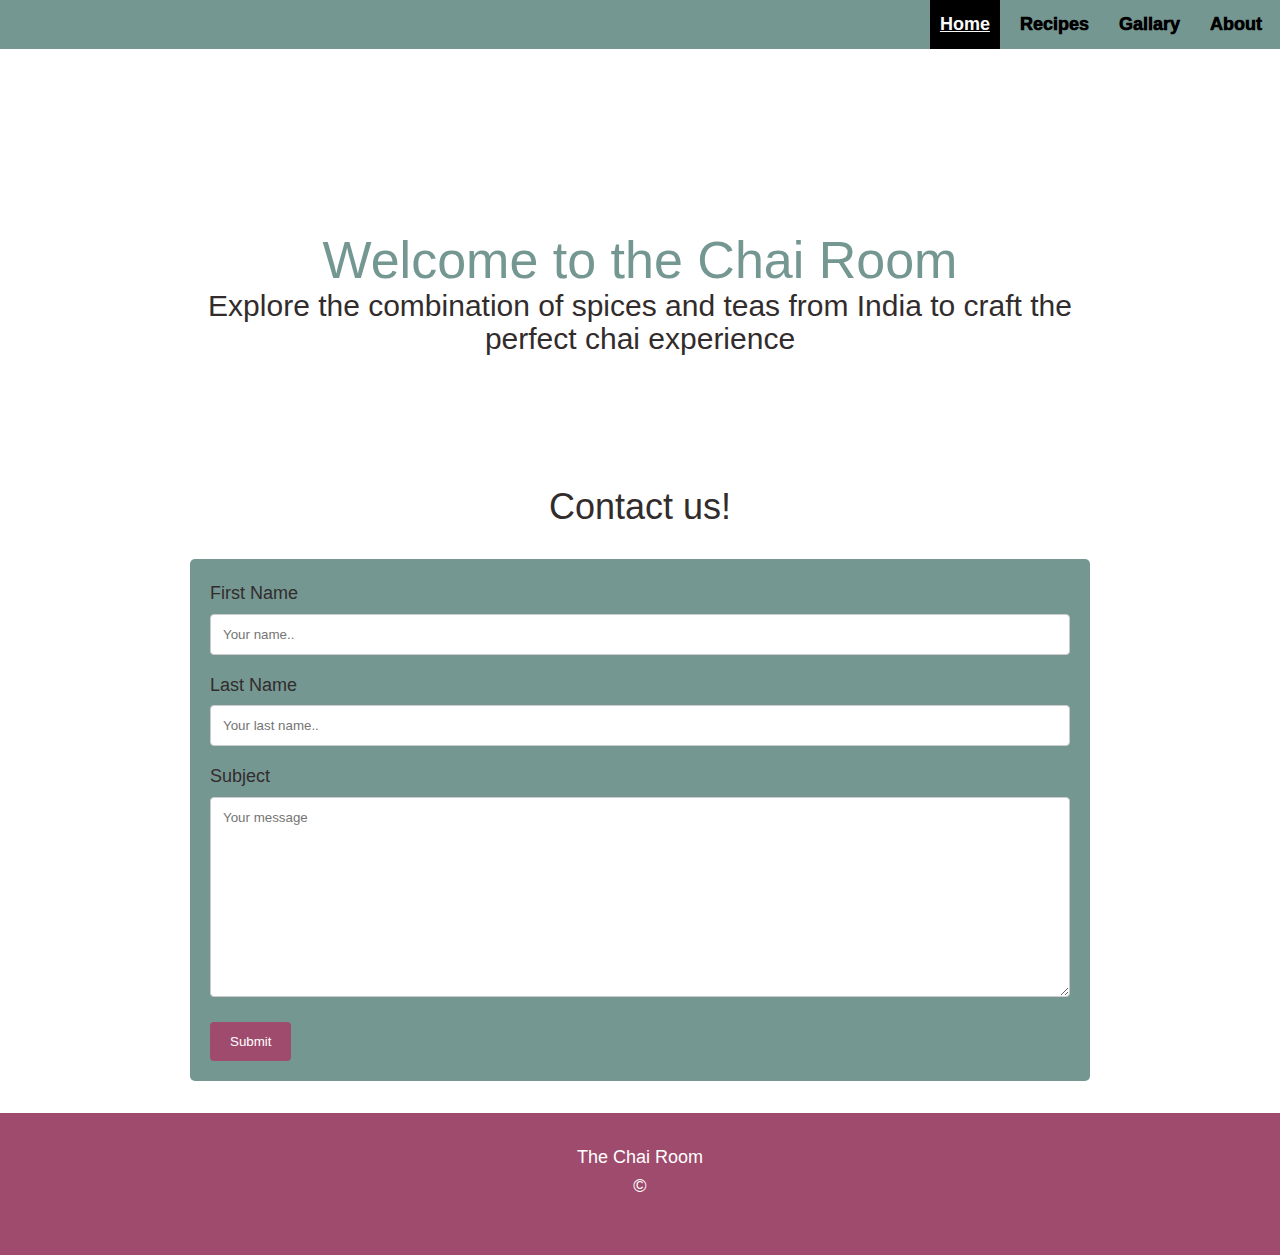
<file: index.html>
<!DOCTYPE html>
<html lang="en">
  <head>
    <meta charset="utf-8" />
    <meta name="viewport" content="width=device-width, initial-scale=1.0" />
    <link rel="shortcut icon" type="image/png" href="images/logo_icon.png" />
    <link rel="stylesheet" type="text/css" href="css/style.css" />
    <link
      href="https://fonts.googleapis.com/css?family=Raleway:200&display=swap"
      rel="stylesheet"
    />
    <title>The Chai Room</title>
  </head>

  <body>
    <header>
      <nav>
        <a href="index.html" class="nav_active"
          ><i class="nav_item"></i> Home</a
        >
        <a href="recipes.html"><i class="nav_item"></i>Recipes</a>
        <a href="gallery.html"><i class="nav_item"></i>Gallary</a>
        <a href="about.html"><i class="nav_item"></i>About</a>
      </nav>
    </header>
    <main>
      <div class="home">
        <h1>Welcome to the Chai Room</h1>
        <h2>
          Explore the combination of spices and teas from India to craft the
          perfect chai experience
        </h2>
      </div>
      <h3>Contact us!</h3>

    <div class="container-form">
      <form action="/action_page.php">
        <label for="fname">First Name</label>
        <input type="text" id="fname" name="firstname" placeholder="Your name..">

        <label for="lname">Last Name</label>
        <input type="text" id="lname" name="lastname" placeholder="Your last name..">
        </select>

        <label for="subject">Subject</label>
        <textarea id="subject" name="Message" placeholder="Your message" style="height:200px"></textarea>

        <input type="submit" value="Submit">
      </form>
    </div>
    </main>
    <footer>
      <p>
        The Chai Room<br />
        &copy;
      </p>
    </footer>
  </body>
</html>
</file>
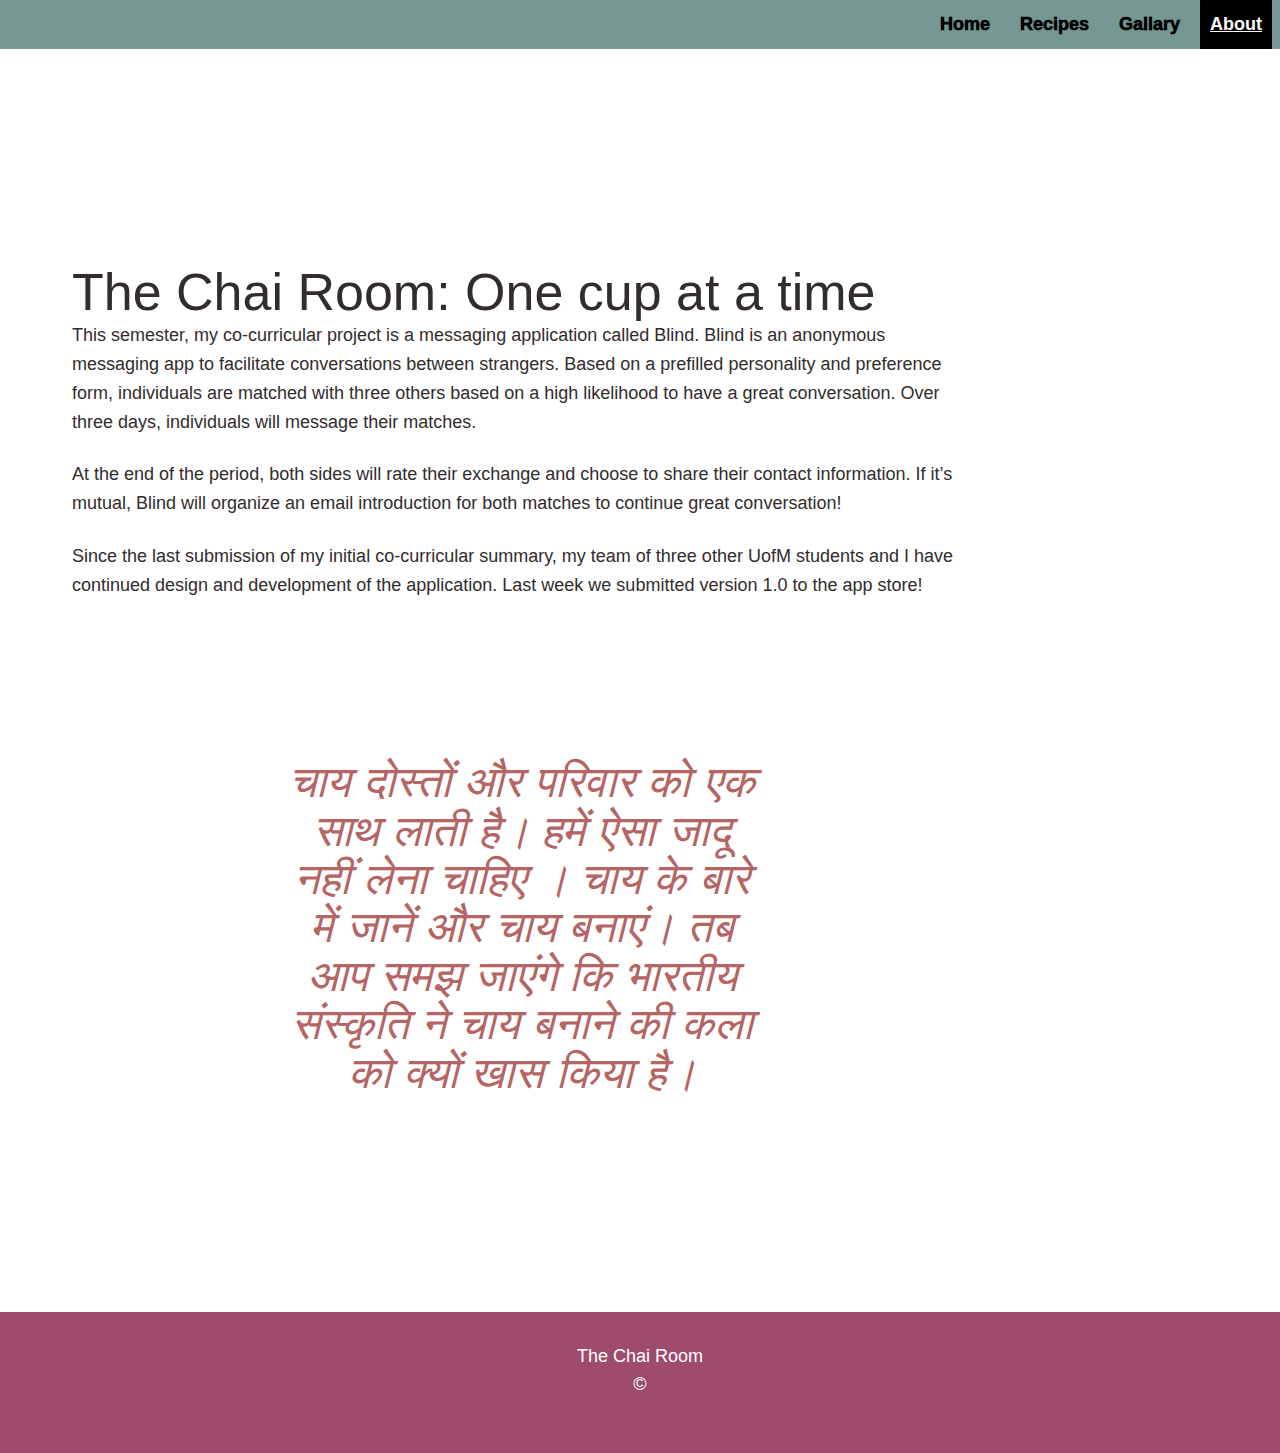
<file: about.html>
<!DOCTYPE html>
<html lang="en">
    <head>
        <meta charset="utf-8">
        <meta name="viewport" content="width=device-width, initial-scale=1.0">
        <link rel="shortcut icon" type="image/png" href="images/logo_icon.png"/>
        <link rel="stylesheet" type="text/css" href="css/style.css">
        <link href="https://fonts.googleapis.com/css?family=Raleway:200&display=swap" rel="stylesheet">
        <title>About us</title>
      </head>

    <body>
      <header>
        <nav>
          <a href="index.html"><i class="nav_item"></i> Home</a>
          <a href=recipes.html><i class="nav_item"></i>Recipes</a>
          <a href="gallery.html"><i class="nav_item"></i>Gallary</a>
          <a href=about.html class="nav_active"><i class="nav_item"></i>About</a>
        </nav>
      </header>
      <main class="about">
        <div class="container">
          <section class="grid info">
            <div class="column-xs-12 column-md-7">
              <div class="intro">
                <h1>The Chai Room: One cup at a time</h1>
                <p>This semester, my co-curricular project is a messaging application called Blind. Blind is an anonymous messaging app to facilitate conversations between strangers. Based on a prefilled personality and preference form, individuals are matched with three others based on a high likelihood to have a great conversation. Over three days, individuals will message their matches.</p>
                <p>At the end of the period, both sides will rate their exchange and choose to share their contact information. If it’s mutual, Blind will organize an email introduction for both matches to continue great conversation!</p>
                <p class = "fourth">Since the last submission of my initial co-curricular summary, my team of three other UofM students and I have continued design and development of the application. Last week we submitted version 1.0 to the app store!</p>
              </div>
            </div>
            <div class="column-xs-12 column-md-7">
              <blockquote>
                <h2 class="quote">चाय दोस्तों और परिवार को एक साथ लाती है। हमें ऐसा जादू नहीं लेना चाहिए । चाय के बारे में जानें और चाय बनाएं। तब आप समझ जाएंगे कि भारतीय संस्कृति ने चाय बनाने की कला को क्यों खास किया है। </h3>
              </blockquote>
          </section>
        </div>
      </main>
      <footer>
        <p>The Chai Room<br/>
          &copy;</p>
      </footer>
    </body>
  </html>
</file>
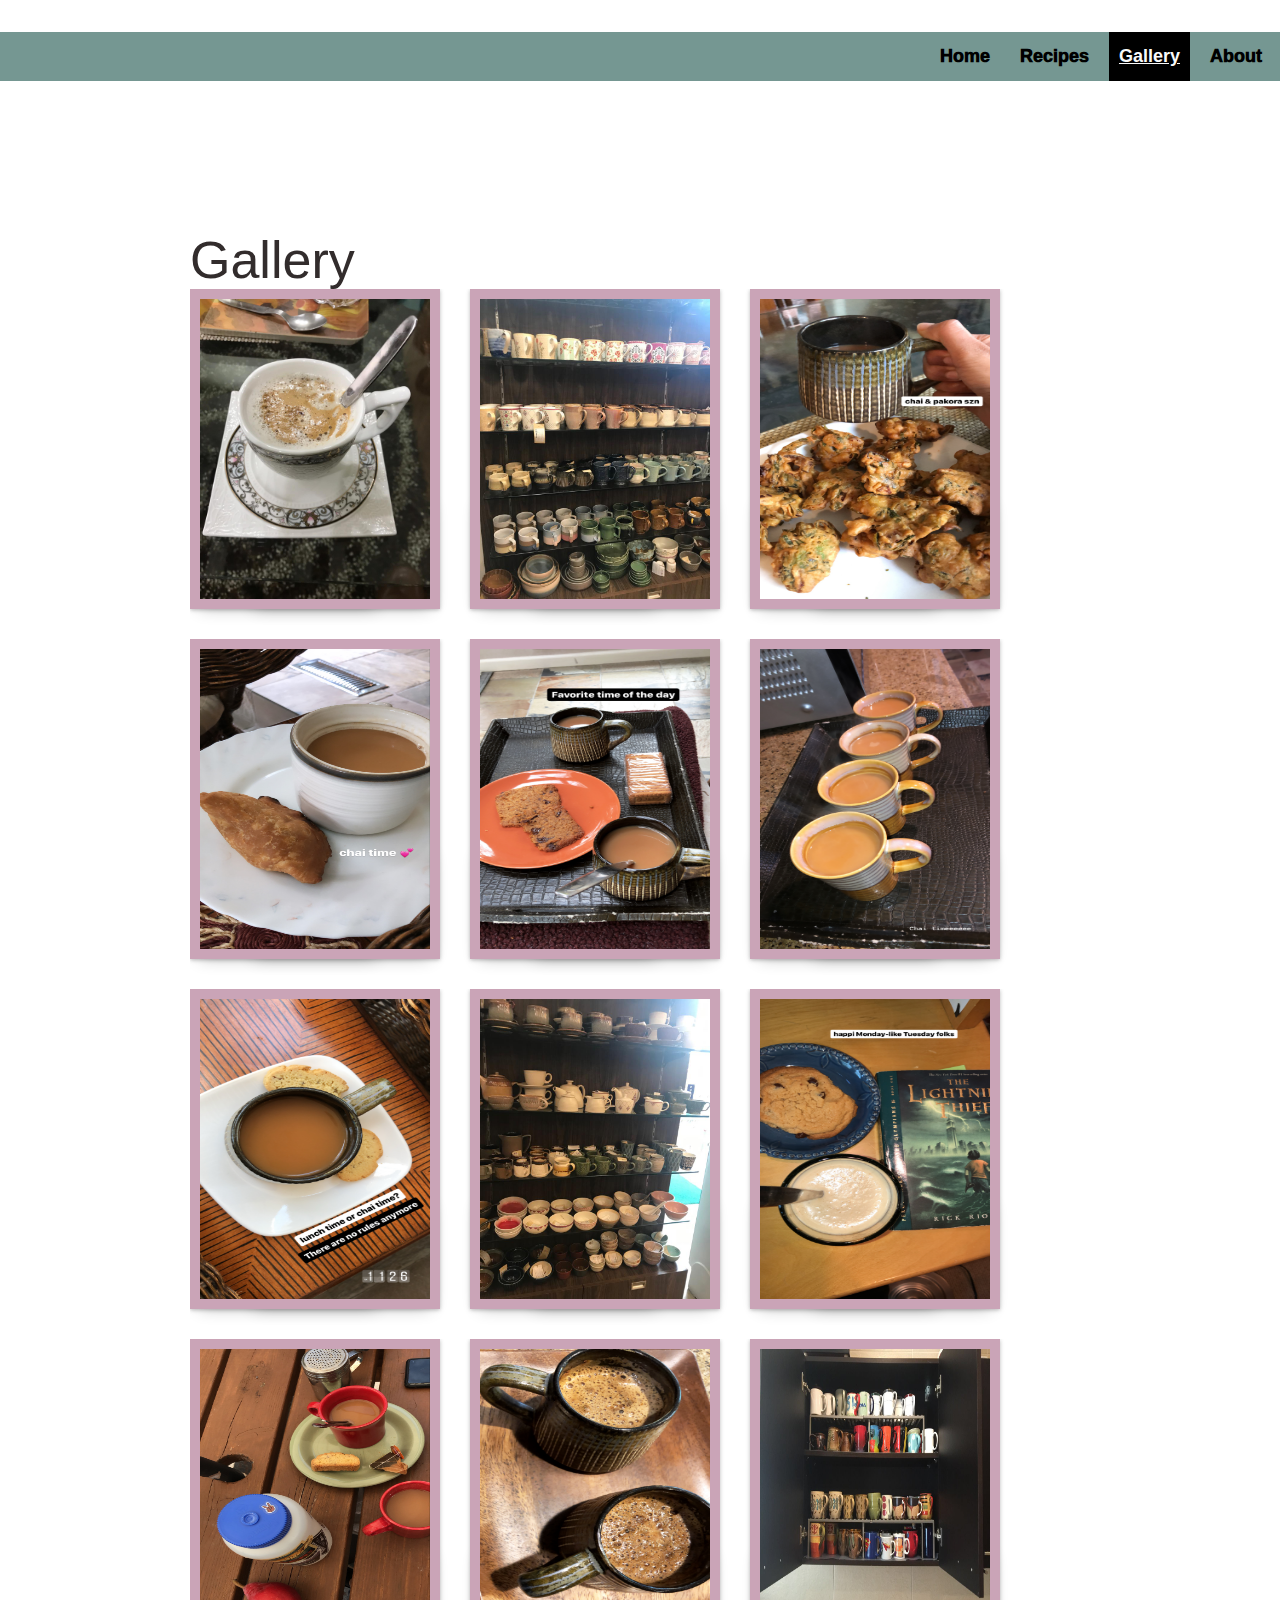
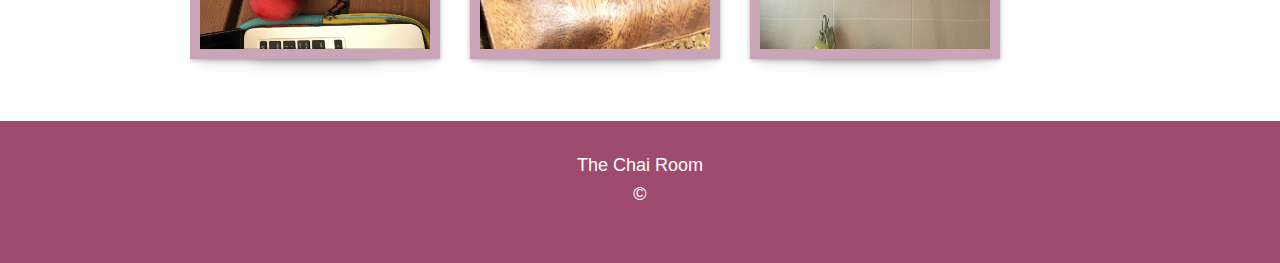
<file: gallery.html>
<!DOCTYPE html>
<html lang="en">
  <head>
    <meta charset="utf-8" />
    <meta name="viewport" content="width=device-width, initial-scale=1.0" />
    <link rel="stylesheet" type="text/css" href="css/style.css" />
    <link
      href="https://fonts.googleapis.com/css?family=Raleway:200&display=swap"
      rel="stylesheet"
    />
    <title>Gallery</title>
  </head>
  <body>
    <main>
      <header>
        <nav>
          <a href="index.html"><i class="nav_item"></i> Home</a>
          <a href="recipes.html"><i class="nav_item"></i>Recipes</a>
          <a href="gallery.html" class="nav_active"
            ><i class="nav_item"></i>Gallery</a
          >
          <a href="about.html"><i class="nav_item"></i>About</a>
        </nav>
      </header>
      <div>
        <h1>Gallery</h1>
      </div>

      <div>
        <ul class="box">
          <li><img src="img/gallery/chai1.JPG" alt="cup of masala chai" /></li>
          <li><img src="img/gallery/chai2.JPG" alt="cup of masala chai" /></li>
          <li><img src="img/gallery/chai3.JPG" alt="cup of masala chai" /></li>
        </ul>
        <ul class="box">
          <li><img src="img/gallery/chai4.JPG" alt="cup of masala chai" /></li>
          <li><img src="img/gallery/chai5.JPG" alt="cup of masala chai" /></li>
          <li><img src="img/gallery/chai6.JPG" alt="cup of masala chai" /></li>
        </ul>
        <ul class="box">
          <li><img src="img/gallery/chai7.JPG" alt="cup of masala chai" /></li>
          <li><img src="img/gallery/chai8.JPG" alt="cup of masala chai" /></li>
          <li><img src="img/gallery/chai9.JPG" alt="cup of masala chai" /></li>
        </ul>
        <ul class="box">
          <li><img src="img/gallery/chai10.JPG" alt="cup of masala chai" /></li>
          <li><img src="img/gallery/chai11.JPG" alt="cup of masala chai" /></li>
          <li><img src="img/gallery/chai12.JPG" alt="cup of masala chai" /></li>
        </ul>
      </div>
    </main>
    <footer>
      <p>
        The Chai Room<br />
        &copy;
      </p>
    </footer>
  </body>
</html>
</file>
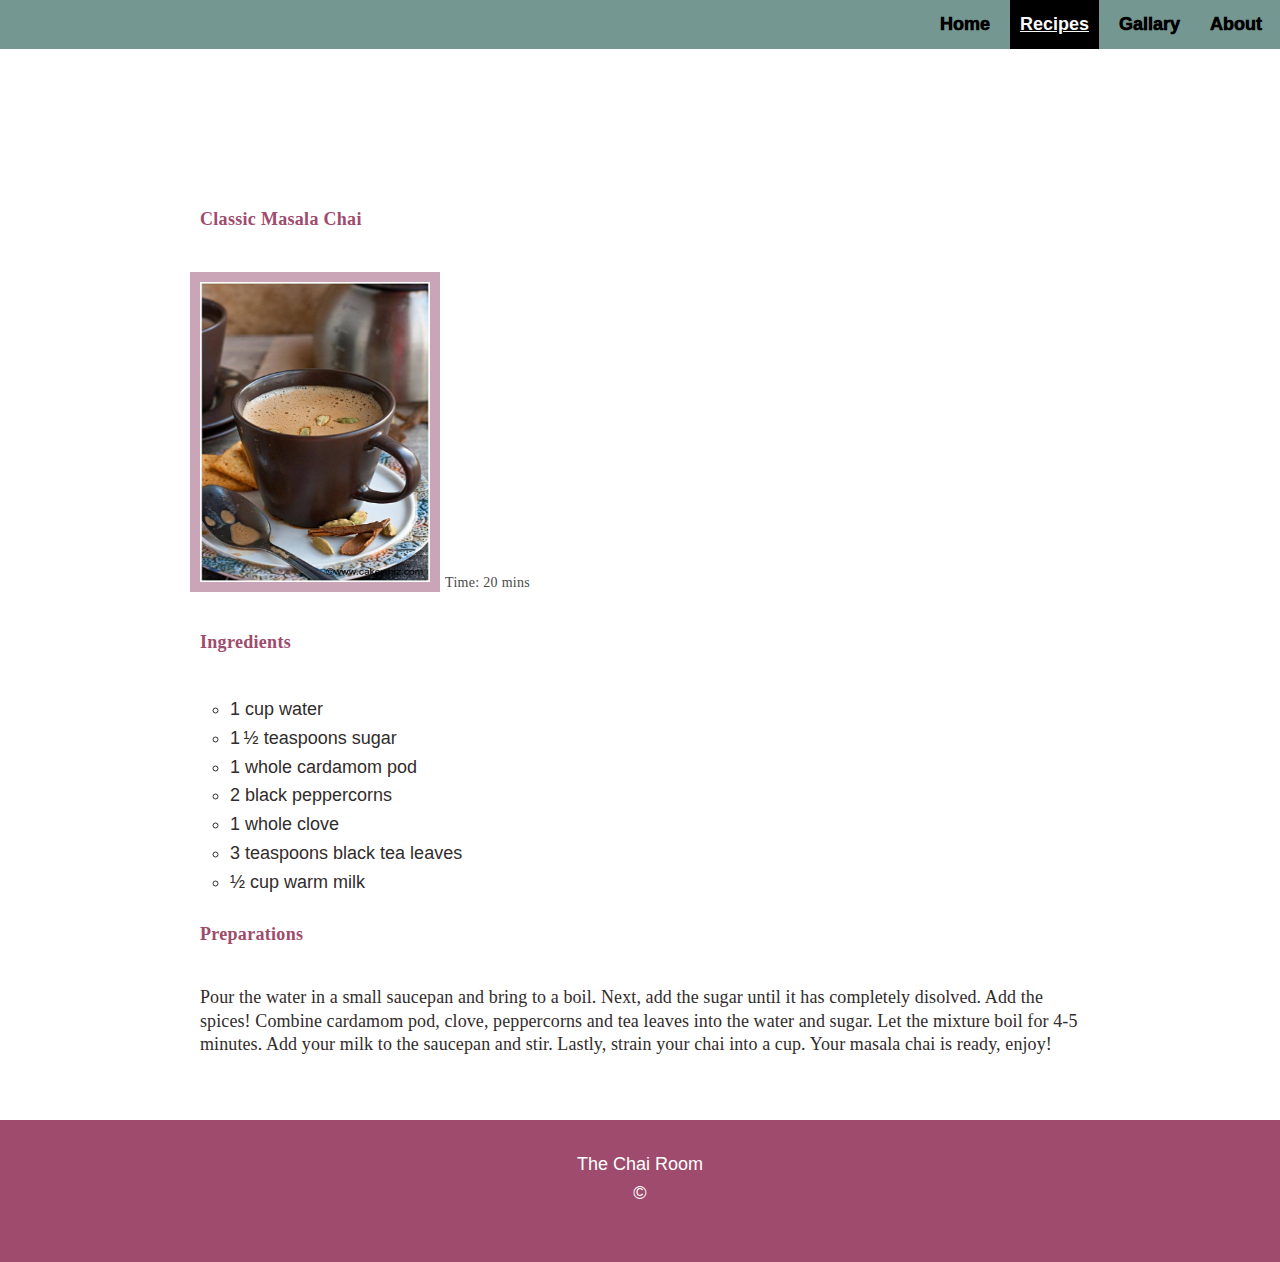
<file: recipes.html>
<!DOCTYPE html>
<html lang="en">
  <head>
    <meta charset="utf-8" />
    <meta name="viewport" content="width=device-width, initial-scale=1.0" />
    <link rel="stylesheet" type="text/css" href="css/style.css" />
    <link
      href="https://fonts.googleapis.com/css?family=Raleway:200&display=swap"
      rel="stylesheet"
    />
    <title>Recipes</title>
  </head>

  <body>
    <header>
      <nav>
        <a href="index.html"><i class="nav_item"></i> Home</a>
        <a href="recipes.html" class="nav_active"
          ><i class="nav_item"></i>Recipes</a
        >
        <a href="gallery.html"><i class="nav_item"></i>Gallary</a>
        <a href="about.html"><i class="nav_item"></i>About</a>
      </nav>
    </header>
    <body>
      <div class="recipes">
        <div class="masala">
          <h2>Classic Masala Chai</h2>
          <img class="chaiimg" src="img/masala-chai.jpg" alt="cup of masala chai"/>
          <p class="mins">Time: 20 mins</p>
          <div class="description__container"> 
            <h2>Ingredients</h4>
            <ul style="list-style-type:circle"> 
              <li>1 cup water</li>
              <li>1 ½ teaspoons sugar</li>
              <li>1 whole cardamom pod</li>
              <li>2 black peppercorns</li>
              <li>1 whole clove</li>
              <li>3 teaspoons black tea leaves</li>
              <li>½ cup warm milk </li>
            </ul>
            <h2>Preparations</h4>
            <h3 class="description">Pour the water in a small saucepan and bring to a boil. Next, add the sugar until it has completely disolved. Add the spices! Combine cardamom pod, clove, peppercorns and tea leaves into the water and sugar. Let the mixture boil for 4-5 minutes. Add your milk to the saucepan and stir. Lastly, strain your chai into a cup. Your masala chai is ready, enjoy! </h6>
          </div>
        </div>
      </div>
    <footer>
      <p>
        The Chai Room<br />
        &copy;
      </p>
    </footer>
  </body>
</html>
</file>
<file: css/style.css>
a {
  font-family: Arial, Helvetica, sans-serif;
  font-weight: 1000;
  font-size: 18px;
  margin: 0px 8px 0px 2px;
  padding: 10px;
  color: #000000;
  text-decoration: none;
  position: relative;
}
a:hover {
  animation: hovering 0.4s ease-in-out both;
  font-weight: 600;
  color: #000000;
  text-decoration: line-through;
}

.nav_active {
  color: #fafafa;
  background-color: black;
  text-decoration: underline;
  font-weight: 600;
  display: inline-block;
}

nav {
  display: flex;
  flex-wrap: wrap;
  justify-content: flex-end;
  background: #759792;
}
@media screen and (max-width: 640px) {
  nav {
    justify-content: space-around;
  }
}
@media screen and (max-width: 400px) {
  nav {
    flex-direction: column;
    align-items: center;
    padding: 10px;
  }
  a {
    padding: 10px;
  }
}
@keyframes hovering {
  0% {
    color: #000000;
  }
  100% {
    color: #ffffff;
    font-weight: 900;
  }
}
html * {
  -webkit-font-smoothing: antialiased;
  -moz-osx-font-smoothing: grayscale;
}

.home h1 {
  font-family: Arial, Helvetica, sans-serif;
  color: #759792;
  text-align: center;
}
.home h2 {
  text-align: center;
  font-family: "Work Sans", sans-serif;
  font-size: 30px;
  padding-bottom: 100px;
}
*,
*:after,
*:before {
  -webkit-box-sizing: border-box;
  -moz-box-sizing: border-box;
  box-sizing: border-box;
}

body {
  font-size: 100%;
  font-family: "Bitter", sans-serif;
  color: #fafafa;
  background-color: #fafafa;
  display: grid;
}

/* Border around Photos*/
.box {
  padding: 5px;
}

img {
  width: 250px;
  height: 320px;
  border: 10px solid #caa4b7;
}

@media only screen and (min-width: 400px) {
  header {
    height: 200px;
  }
  header h1 {
    font-size: 30px;
    font-size: 1.875rem;
    padding-top: 2.6em;
  }
}

div {
  width: 900px;
  padding-top: 0px;
  margin: 0 auto;
}

div 

/* Source: http://matthamm.com/box-shadow-curl.html */

ul.box {
  position: relative;
  display: flex;
  z-index: 1;
  overflow: hidden;
  list-style: none;
  margin: 0;
  padding: 0;
}

ul.box li {
  position: relative;
  display: flex;
  float: left;
  margin: 0 30px 30px 0;
  -webkit-box-shadow: 0 1px 4px rgba(0, 0, 0, 0.27),
    0 0 40px rgba(0, 0, 0, 0.06) inset;
  -moz-box-shadow: 0 1px 4px rgba(0, 0, 0, 0.27),
    0 0 40px rgba(0, 0, 0, 0.06) inset;
  box-shadow: 0 1px 4px rgba(0, 0, 0, 0.27), 0 0 40px rgba(0, 0, 0, 0.06) inset;
}

ul.box li:before,
ul.box li:after {
  content: "";
  z-index: -1;
  position: absolute;
  left: 10px;
  bottom: 10px;
  width: 70%;
  max-width: 300px;
  max-height: 100px;
  height: 55%;
  -webkit-box-shadow: 0 8px 16px rgba(0, 0, 0, 0.3);
  -moz-box-shadow: 0 8px 16px rgba(0, 0, 0, 0.3);
  box-shadow: 0 8px 16px rgba(0, 0, 0, 0.3);
}

ul.box li:after {
  left: auto;
  right: 10px;
}

/* Recipe */
.recipes {
  display: grid;
  grid-template-columns: 250px 250px;
  grid-template-rows: repeat(2, 450px);
  grid-gap: 20px;
  margin-top: 0px;
  grid-auto-rows: 500px;
  justify-items: center;
  align-items: stretch;
  align-content: center;
  grid-auto-rows: 500px;
  grid-auto-flow: column;
}

.masala h2 {
  font-family: Poppins;
  font-size: 18px;
  font-weight: 600;
  letter-spacing: 0.3px;
  text-align: left;
  color: #9f4b6d;
  padding: 10px 0px 10px 10px;
}
.mins {
  display: inline-block;
  font-family: Poppins;
  font-size: 14px;
  font-weight: 500;
  letter-spacing: 0.3px;
  text-align: left;
  color: #4a4a4a;
  position: relative;
  bottom: 5px;
}

.description {
  font-family: Work Sans;
  font-size: 14px;
  font-weight: 400;
  line-height: 1.29;
  letter-spacing: 0.1px;
  text-align: left;
  color: #322c2c;
  padding-left: 10px;
  padding-top: 0px;
  border-bottom: #322c2c;
}

.description__container h3 {
  font-size: 18px;
  font-family: Work Sans;
  font-weight: 400;
  color: #322c2c;
}
.description__container {
  padding-bottom: 100px;
}
/*About*/

html {
  box-sizing: border-box;
}
*,
*:before,
*:after {
  box-sizing: inherit;
}

body {
  font-family: "Work Sans", sans-serif;
  font-size: 1rem;
  font-weight: 400;
  line-height: 1.6;
  margin: 0;
  padding: 0;
  color: #322c2c;
  background: white;
  text-rendering: optimizeLegibility;
  display: grid;
}

h1,
h2,
h3 {
  font-family: Arial, Helvetica, sans-serif;
  color: #322c2c;
  line-height: 1.1;
}

h2,
h3 {
  color: #322c2c;
  font-weight: 400;
}

h1 {
  font-size: 2.325rem;
  font-weight: 500;
  margin: 0;
}

h2 {
  font-size: 2rem;
  margin: 0 0 2rem;
}

h3 {
  font-size: 1.75rem;
  margin: 0 0 2rem;
}

p {
  margin: 0 0 1.5rem;
}

blockquote {
  font-style: italic;
  text-align: center;
  color: #b56564;
  width: 40rem;
  height: auto;
  max-width: 100%;
  margin: auto;
  display: flex;
  align-items: center;
}

.quote {
  color: #b56564;
}
.intro {
  margin: 1rem 0;
  padding: 0;
  width: 100%;
}

.container {
  display: flex;
  margin: auto;
  padding: 0 1rem;
  max-width: 75rem;
  width: 100%;
}

main {
  padding: 2rem 0;
}

.grid {
  padding: 1rem;
}

.about {
  display: flex;
}

@media (min-width: 640px) {
  body {
    font-size: 1.125rem;
  }

  h1 {
    font-size: 3.25rem;
  }

  h2 {
    font-size: 2.75rem;
  }

  h3 {
    font-size: 2.25rem;
  }

  blockquote {
    width: 30rem;
    height: 40rem;
    display: grid;
    text-align: center;
  }

  footer {
    background-color: #9f4b6d;
    color: white;
    padding: 30px;
    text-align: center;
    position: relative;
    width: 100%;
    z-index: 10;
  }
  @media screen and (max-width: 640px) {
  }
}

h3 {
  text-align: center;
}

input[type="text"],
select,
textarea {
  width: 100%;
  padding: 12px;
  border: 1px solid #ccc;
  border-radius: 4px;
  box-sizing: border-box;
  margin-top: 6px;
  margin-bottom: 16px;
  resize: vertical;
  font-family: Arial, Helvetica, sans-serif;
}

input[type="submit"] {
  background-color: #9f4b6d;
  color: white;
  padding: 12px 20px;
  border: none;
  border-radius: 4px;
  cursor: pointer;
  font-family: Arial, Helvetica, sans-serif;
}

input[type="submit"]:hover {
  background-color: #9f4b6d;
  font-family: Arial, Helvetica, sans-serif;
}

.container-form {
  border-radius: 5px;
  background-color: #759792;
  padding: 20px;
  font-family: Arial, Helvetica, sans-serif;
}
</file>
